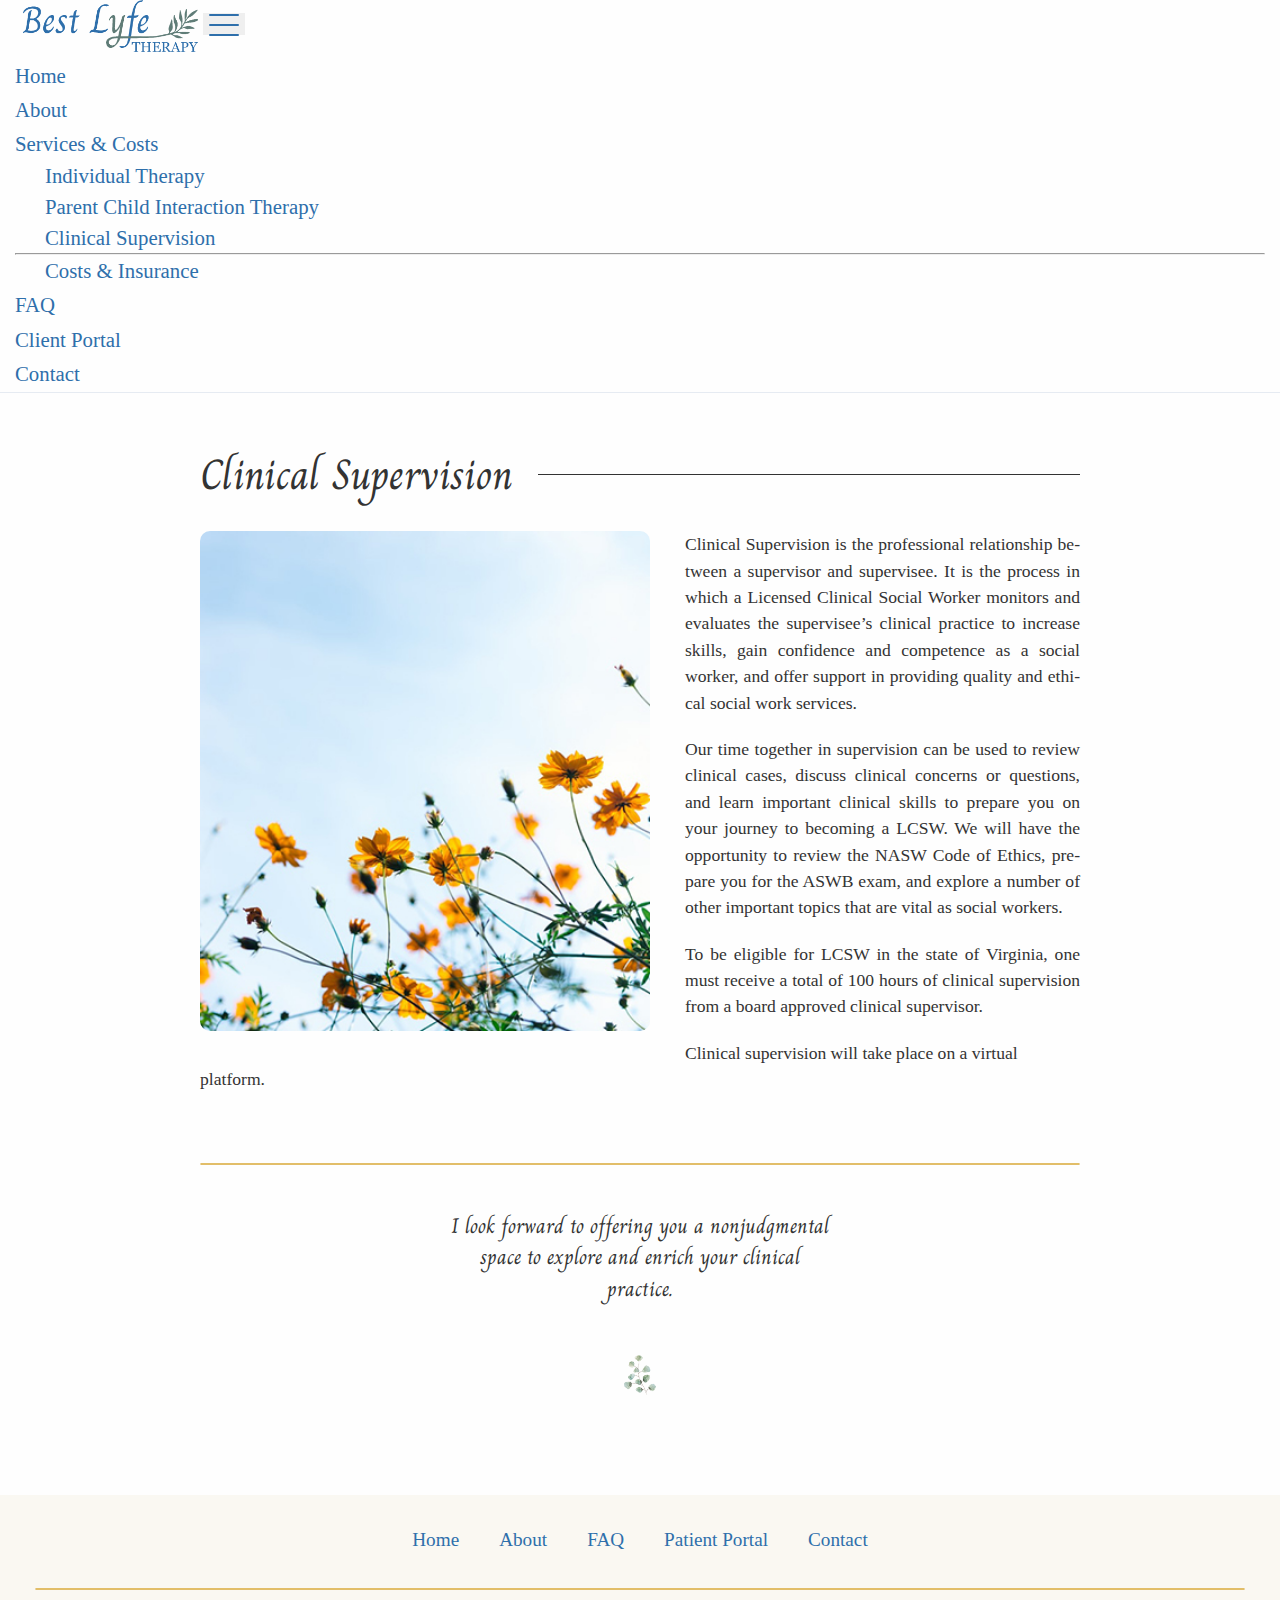
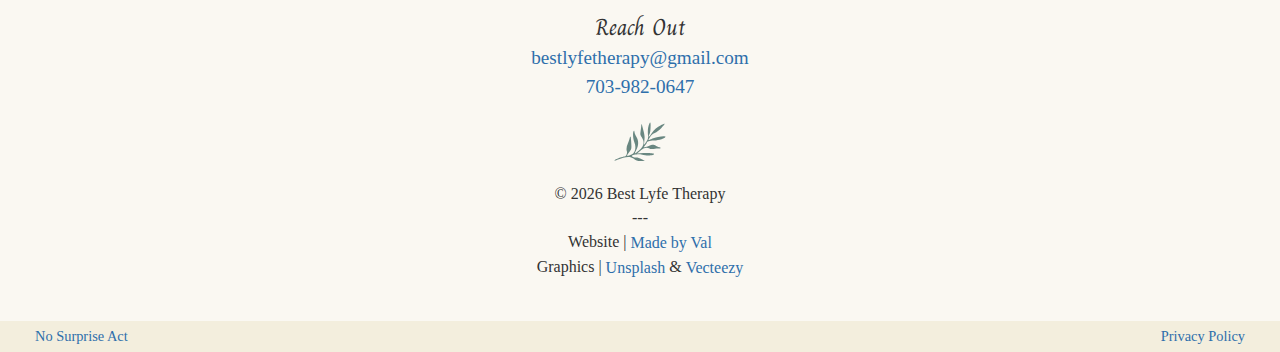
<file: clinicalsupervision.html>
<!DOCTYPE html>
<html lang="en">

<head>
    <meta charset="UTF-8">
    <meta http-equiv="X-UA-Compatible" content="IE=edge">
    <meta name="viewport" content="width=device-width, initial-scale=1.0">
    <meta name="description"
        content="Sarah Burns is a board certified clinical supervisor for those seeking LCSW (Licensed Clinical Social Worker) licensure in the State of Virginia. ">
    <title>Clinical Supervision - Sarah Burns</title>
    <link rel="shortcut icon" type="image/jpg" href="Images/Logo-Symbol.svg">
    <link rel="apple-touch-icon" href="Images/appletouch-icon.png" />

    <meta property="og:url" content="https://sarahburnslcsw.com" />
    <meta property="og:type" content="website" />
    <meta property="og:title" content="Sarah Burns - Clinical Supervision" />
    <meta property="og:description"
        content="Sarah Burns is a board certified clinical supervisor for those seeking LCSW (Licensed Clinical Social Worker) licensure in the State of Virginia." />
    <meta property=“og:image” content="https://sarahburnslcsw.com/Images/fbshare.jpg" />

    <!-- Bootstrap CSS -->
    <link href="https://cdn.jsdelivr.net/npm/bootstrap@5.2.0/dist/css/bootstrap.min.css" rel="stylesheet"
        integrity="sha384-gH2yIJqKdNHPEq0n4Mqa/HGKIhSkIHeL5AyhkYV8i59U5AR6csBvApHHNl/vI1Bx" crossorigin="anonymous">

    <!-- CSS -->
    <link rel="stylesheet" href="style.css">

    <!-- Javascript -->
    <script type="text/javascript" src="logic.js" defer></script>

    <!-- Google Fonts -->
    <link rel="preconnect" href="https://fonts.googleapis.com">
    <link rel="preconnect" href="https://fonts.gstatic.com" crossorigin>
    <link href="https://fonts.googleapis.com/css2?family=Charm:wght@400;700&display=swap" rel="stylesheet">

</head>

<body>
    <header>
        <nav class="navbar navbar-expand-xl">
            <div class="container-fluid">
                <a href="index.html"><img class="nav-logo" alt="Best Lyfe Therapy Home Page"
                        src="Images/MainLogo-Small.png"></a>

                <button class="navbar-toggler collapsed menubtn" type="button" data-bs-toggle="collapse"
                    data-bs-target="#navbarSupportedContent" aria-controls="navbarSupportedContent"
                    aria-expanded="false" aria-label="Toggle navigation">
                    <div class="animated-menu"><span></span><span></span><span></span></div>
                </button>

                <div class="collapse navbar-collapse" id="navbarSupportedContent">
                    <ul class="navbar-nav ms-auto mb-2 mb-lg-0 ">
                        <li class="nav-item"><a class="nav-link" aria-current="page" href="index.html">Home</a>
                        </li>
                        <li class="nav-item"><a class="nav-link" href="about.html">About</a>
                        </li>
                        <li class="nav-item dropdown">
                            <a class="nav-link dropdown-toggle" href="#" role="button" data-bs-toggle="dropdown"
                                aria-expanded="false">Services & Costs</a>
                            <ul class="dropdown-menu">
                                <li><a class="dropdown-item" href="individualtherapy.html">Individual Therapy</a>
                                </li>
                                <li><a class="dropdown-item" href="pcit.html">Parent Child Interaction Therapy</a>
                                </li>
                                <li><a class="dropdown-item" href="clinicalsupervision.html">Clinical
                                        Supervision</a>
                                </li>
                                <hr class="dropdown-divider small--hide">
                                <li><a class="dropdown-item" href="costs.html">Costs & Insurance</a></li>
                            </ul>
                        </li>
                        <li class="nav-item"><a class="nav-link" href="faq.html">FAQ</a>
                        </li>
                        <li class="nav-item"><a class="nav-link" href="https://sarah-burns.clientsecure.me"
                                target="blank">Client
                                Portal</a>
                        </li>
                        <li class="nav-item"><a class="nav-link" href="contact.html">Contact</a>
                        </li>
                    </ul>
                </div>



            </div>
        </nav>
    </header>
    <main class="narrow">
        <div class="small-break large--hide"></div>
        <section class="cs">
            <div class="page-title">
                <span>
                    <h1>Clinical Supervision</h1>
                </span>
                <span class="decorline"></span>
            </div>
            <img class="flowerimg clinicalsupervision" alt="" src="Images/yellowflowers.jpg">



            <p class="justify-txt">Clinical Supervision is the professional relationship between a supervisor and
                supervisee. It is the process in which a Licensed Clinical Social Worker monitors and evaluates the
                supervisee’s clinical practice to increase skills, gain confidence and competence as a social worker,
                and offer support in providing quality and ethical social work services.</p>
            <p class="justify-txt"> Our time together in supervision can be used to review clinical cases, discuss
                clinical concerns or questions, and learn important clinical skills to prepare you on your journey to
                becoming a LCSW. We will have the opportunity to review the NASW Code of Ethics, prepare you for the
                ASWB exam, and explore a number of other important topics that are vital as social workers.
            </p>

            <p class="justify-txt">
                To be eligible for LCSW in the state of Virginia, one must receive a total of 100 hours of clinical
                supervision from a board approved clinical supervisor.</p>
            <p>Clinical supervision will take place on a virtual platform.
            </p>


        </section>


        <hr class="hr-goldlong">
        <div class="small-break large--hide"></div>
        <div class="centertext">
            <h3>I look forward to offering you a nonjudgmental space to explore and enrich your clinical practice. </h3>
            <img class="logo-symbol" alt="" src="Images/Greenbotanical.png">
        </div>
        <div class="super-small-break large--hide"></div>

    </main>


    <footer>
        <div class="footercontent">
            <ul>
                <li><a href="index.html">Home</a></li>
                <li><a href="about.html">About</a></li>
                <li><a href="faq.html">FAQ</a></li>
                <li><a href="https://sarah-burns.clientsecure.me" target="blank">Patient Portal</a></li>
                <li><a href="contact.html">Contact</a></li>
            </ul>

            <hr class="hr-goldlong">

            <div class="contactinfo">
                <span class="cursive">Reach Out</span>
                <a href="mailto:Bestlyfetherapy@gmail.com">bestlyfetherapy@gmail.com</a>
                <a href="tel:7039820647">703-982-0647</a>
            </div>

            <div class="credits">
                <img class="logo-symbol" alt="" src="Images/Logo-Symbol.svg">
                <p>&copy;
                    <script>document.write(new Date().getFullYear())</script>
                    Best Lyfe Therapy
                    <br>---<br>Website | <a href="https://madebyval.github.io/">Made by Val</a>
                    <br>Graphics | <a href="unsplash.com">Unsplash</a> & <a
                        href="https://www.vecteezy.com/">Vecteezy</a>
                </p>
            </div>

        </div>

        <div class="footer-policies">
            <a href="https://www.cms.gov/nosurprises">No Surprise Act</a>
            <a href="https://www.termsfeed.com/live/1a4b3854-ad9d-4ab7-b1ba-713fbedb7f5d">Privacy Policy</a>
        </div>

    </footer>


    <!-- Bootstrap Bundle -->
    <script src="https://cdn.jsdelivr.net/npm/bootstrap@5.2.0/dist/js/bootstrap.bundle.min.js"
        integrity="sha384-A3rJD856KowSb7dwlZdYEkO39Gagi7vIsF0jrRAoQmDKKtQBHUuLZ9AsSv4jD4Xa"
        crossorigin="anonymous"></script>

</body>

</html>
</file>
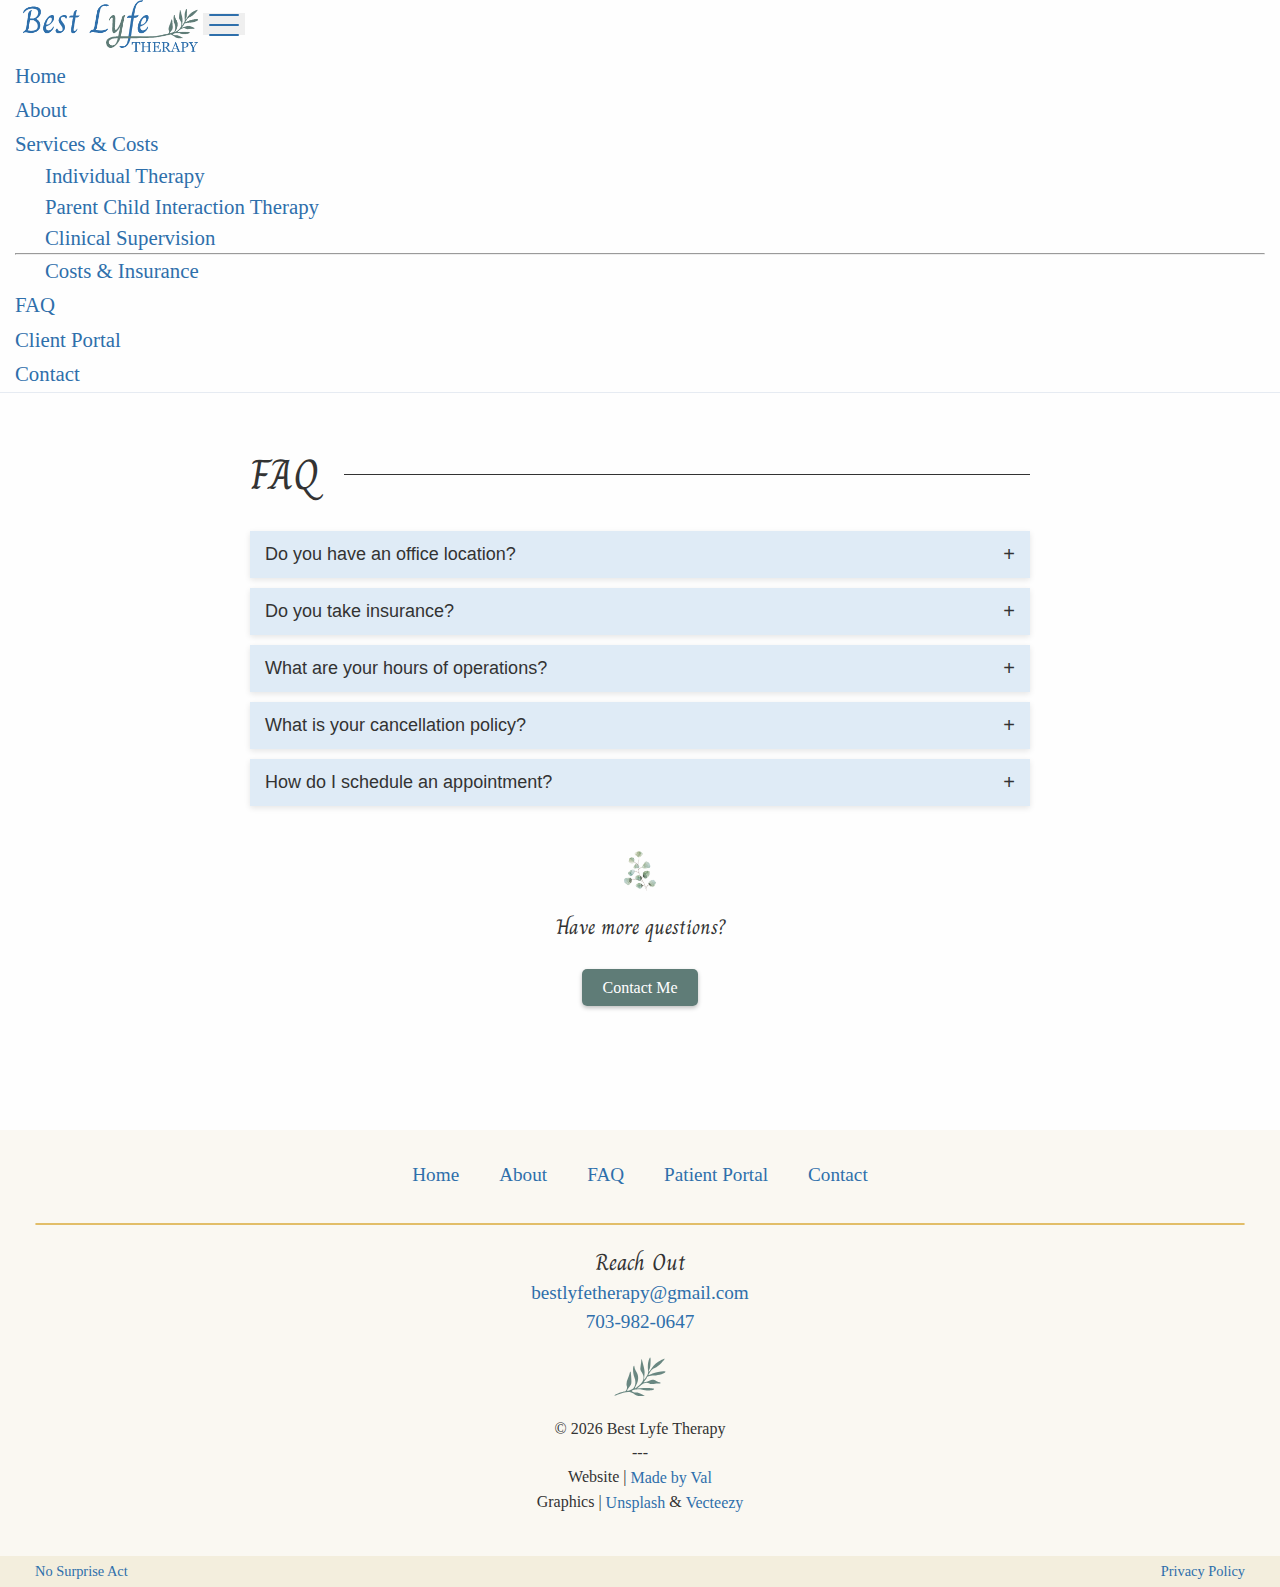
<file: faq.html>
<!DOCTYPE html>
<html lang="en">

<head>
    <meta charset="UTF-8">
    <meta http-equiv="X-UA-Compatible" content="IE=edge">
    <meta name="viewport" content="width=device-width, initial-scale=1.0">
    <meta name="description"
        content="Frequently asked questions for Sarah Burns at Best Lyfe Therapy. Learn about how to schedule an appointment or reach out to get your questions answered.">
    <title>Frequently Asked Questions - Best Lyfe Therapy</title>
    <link rel="shortcut icon" type="image/jpg" href="Images/Logo-Symbol.svg">
    <link rel="apple-touch-icon" href="Images/appletouch-icon.png" />

    <meta property="og:url" content="https://sarahburnslcsw.com/faq" />
    <meta property="og:type" content="website" />
    <meta property="og:title" content="Best Lyfe Therapy - FAQ" />
    <meta property="og:description" content="Frequently asked questions for Sarah Burns at Best Lyfe Therapy." />
    <meta property=“og:image” content="https://sarahburnslcsw.com/Images/fbshare.jpg" />


    <!-- Bootstrap CSS -->
    <link href="https://cdn.jsdelivr.net/npm/bootstrap@5.2.0/dist/css/bootstrap.min.css" rel="stylesheet"
        integrity="sha384-gH2yIJqKdNHPEq0n4Mqa/HGKIhSkIHeL5AyhkYV8i59U5AR6csBvApHHNl/vI1Bx" crossorigin="anonymous">

    <!-- CSS -->
    <link rel="stylesheet" href="style.css">

    <!-- Javascript -->
    <script type="text/javascript" src="logic.js" defer></script>

    <!-- Google Fonts -->
    <link rel="preconnect" href="https://fonts.googleapis.com">
    <link rel="preconnect" href="https://fonts.gstatic.com" crossorigin>
    <link href="https://fonts.googleapis.com/css2?family=Charm:wght@400;700&display=swap" rel="stylesheet">

</head>

<body>
    <header>
        <nav class="navbar navbar-expand-xl">
            <div class="container-fluid">
                <a href="index.html"><img class="nav-logo" alt="Best Lyfe Therapy Home Page"
                        src="Images/MainLogo-Small.png"></a>

                <button class="navbar-toggler collapsed menubtn" type="button" data-bs-toggle="collapse"
                    data-bs-target="#navbarSupportedContent" aria-controls="navbarSupportedContent"
                    aria-expanded="false" aria-label="Toggle navigation">
                    <!-- <span class="navbar-toggler-icon"></span> -->
                    <div class="animated-menu"><span></span><span></span><span></span></div>
                </button>
                <div class="collapse navbar-collapse" id="navbarSupportedContent">
                    <ul class="navbar-nav ms-auto mb-2 mb-lg-0 ">

                        <li class="nav-item">
                            <a class="nav-link" aria-current="page" href="index.html">Home</a>
                        </li>
                        <li class="nav-item">
                            <a class="nav-link" href="about.html">About</a>
                        </li>
                        <li class="nav-item dropdown">
                            <a class="nav-link dropdown-toggle" href="#" role="button" data-bs-toggle="dropdown"
                                aria-expanded="false">
                                Services & Costs
                            </a>
                            <ul class="dropdown-menu">

                                <li><a class="dropdown-item" href="individualtherapy.html">Individual Therapy</a></li>
                                <li>

                                </li>
                                <li><a class="dropdown-item" href="pcit.html">Parent Child Interaction Therapy</a></li>
                                <li><a class="dropdown-item" href="clinicalsupervision.html">Clinical Supervision</a>
                                </li>
                                <hr class="dropdown-divider">
                                <li><a class="dropdown-item" href="costs.html">Costs & Insurance</a></li>

                            </ul>
                        </li>
                        <li class="nav-item">
                            <a class="nav-link" href="faq.html">FAQ</a>
                        </li>
                        <li class="nav-item">
                            <a class="nav-link" href="https://sarah-burns.clientsecure.me">Client Portal</a>
                        </li>
                        <li class="nav-item">
                            <a class="nav-link" href="contact.html">Contact</a>
                        </li>
                    </ul>

                </div>
            </div>
        </nav>
    </header>
    <main class="super-narrow">
        <div class="small-break large--hide"></div>

        <div class="page-title">
            <span>
                <h1>FAQ</h1>
            </span>
            <span class="decorline"></span>
        </div>
        <button class="accordion flex-row"><span>Do you have an office location?</span><span
                class="faqdown"></span></button>
        <div class="panel">
            <p>All sessions will be held virtually, via a secure telehealth platform. Best Lyfe Therapy can accept any
                clients that reside in Virginia, Maryland, and District of Columbia. </p>
        </div>

        <button class="accordion flex-row"><span>Do you take insurance?</span><span class="faqdown"></span></button>
        <div class="panel">
            <p>No, I am not in network with insurances. Upon request, I can offer you a Superbill that you can provide
                to your insurance company for possible reimbursement. If you plan to do this, I encourage you to check
                with your insurance company prior to scheduling an appointment.

            </p>
        </div>

        <button class="accordion flex-row"><span>What are your hours of operations?</span><span
                class="faqdown"></span></button>
        <div class="panel">
            <p>I offer appointments between the hours of 8:00 am and 4:00 pm Monday through Thursday.

            </p>
        </div>

        <button class="accordion flex-row"><span>What is your cancellation policy?</span><span
                class="faqdown"></span></button>
        <div class="panel">
            <p>I understand that life is unpredictable at times and that things come up that are out of our control! I
                kindly ask that you give me 24-hour notice if you are unable to attend an appointment. The first
                cancellation will not result in any fee, because life happens. However, a no-show fee of $50 will be
                automatically charged to the credit card on file for any late cancellations or no-shows thereafter.
            </p>
        </div>

        <button class="accordion flex-row"><span>How do I schedule an appointment?</span><span
                class="faqdown"></span></button>
        <div class="panel">
            <p>Scheduling an appointment is quick and easy. You are welcome to <a class="txt-link"
                    href="contact.html">send me a message</a> through any of the online
                forms you see on this website. You may also email me, call me, or sign into
                your <a class="txt-link" href="https://sarah-burns.clientsecure.me">Client Portal</a> to
                request an appointment.


            </p>

        </div>


        <div class="centertext">
            <img class="logo-symbol" alt="" src="Images/Greenbotanical.png">

            <h3>Have more questions?</h3>
            <a role="button" href="contact.html" class="btn-primary">Contact Me</a>
            <div class="small-break"></div>

        </div>

    </main>



    <footer>
        <div class="footercontent">
            <ul>
                <li><a href="index.html">Home</a></li>
                <li><a href="about.html">About</a></li>
                <li><a href="faq.html">FAQ</a></li>
                <li><a href="https://sarah-burns.clientsecure.me" target="blank">Patient Portal</a></li>
                <li><a href="contact.html">Contact</a></li>
            </ul>
            <hr class="hr-goldlong">

            <div class="contactinfo">
                <span class="cursive">Reach Out</span><a
                    href="mailto:Bestlyfetherapy@gmail.com">bestlyfetherapy@gmail.com</a>

                <a href="tel:7039820647">703-982-0647</a>

            </div>
            <div class="credits">
                <img class="logo-symbol" alt="" src="Images/Logo-Symbol.svg">
                <p>&copy;
                    <script>document.write(new Date().getFullYear())</script>
                    Best Lyfe Therapy
                    <br>---<br>Website | <a href="https://madebyval.github.io/">Made by Val</a>
                    <br>Graphics | <a href="unsplash.com">Unsplash</a> & <a
                        href="https://www.vecteezy.com/">Vecteezy</a>
                </p>
            </div>
        </div>
        <div class="footer-policies">
            <a href="https://www.cms.gov/nosurprises">No Surprise Act</a>
            <a href="https://www.termsfeed.com/live/1a4b3854-ad9d-4ab7-b1ba-713fbedb7f5d">Privacy Policy</a>

        </div>
    </footer>


    <!-- Bootstrap Bundle -->
    <script src="https://cdn.jsdelivr.net/npm/bootstrap@5.2.0/dist/js/bootstrap.bundle.min.js"
        integrity="sha384-A3rJD856KowSb7dwlZdYEkO39Gagi7vIsF0jrRAoQmDKKtQBHUuLZ9AsSv4jD4Xa"
        crossorigin="anonymous"></script>

    <script>
        var acc = document.getElementsByClassName("accordion");
        var i;

        for (i = 0; i < acc.length; i++) {
            acc[i].addEventListener("click", function () {
                this.classList.toggle("active");
                var panel = this.nextElementSibling;
                if (panel.style.display === "block") {
                    panel.style.display = "none";
                } else {
                    panel.style.display = "block";
                }
            });
        }
    </script>

</body>

</html>
</file>
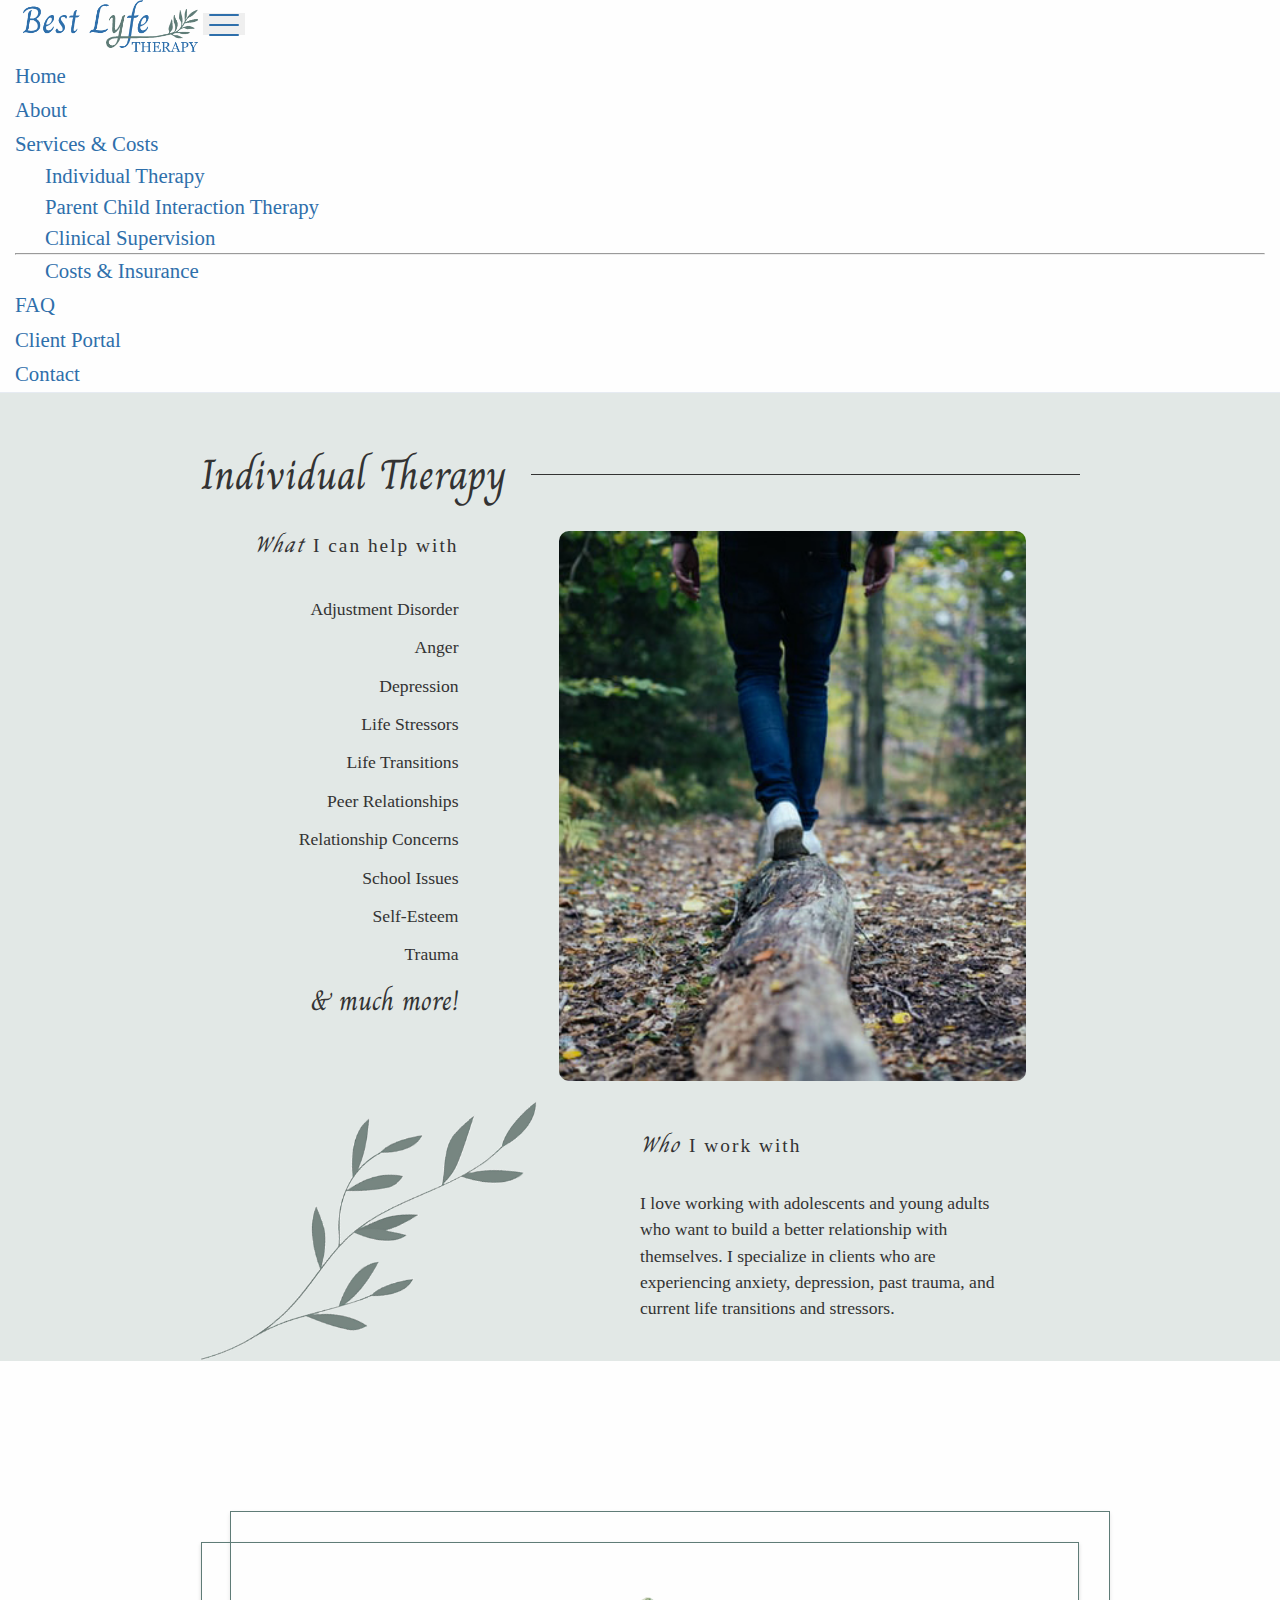
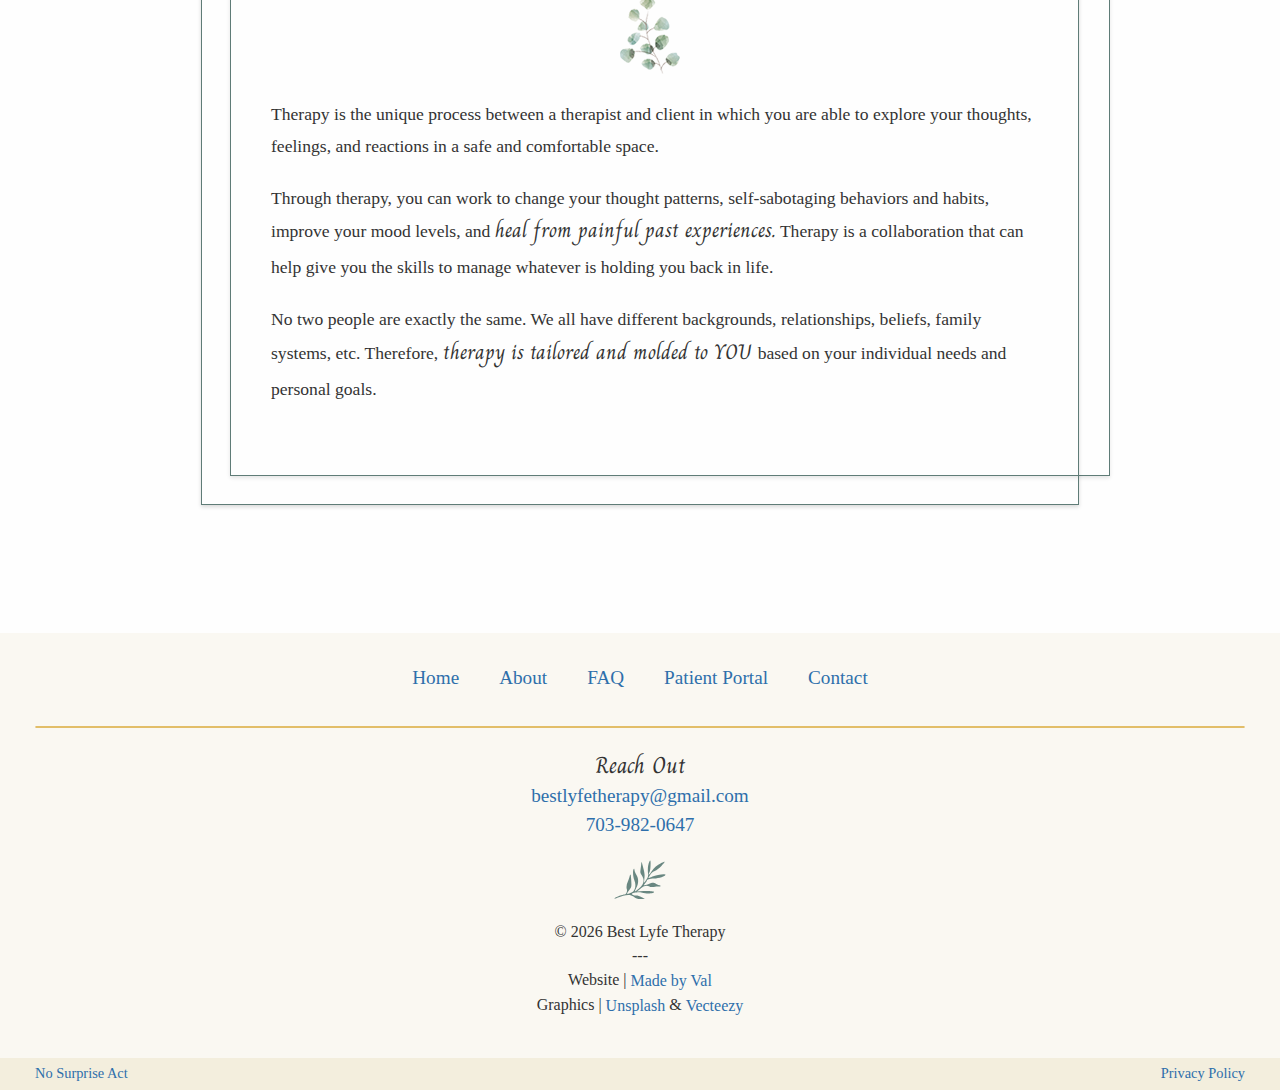
<file: individualtherapy.html>
<!DOCTYPE html>
<html lang="en">

<head>
    <meta charset="UTF-8">
    <meta http-equiv="X-UA-Compatible" content="IE=edge">
    <meta name="viewport" content="width=device-width, initial-scale=1.0">
    <meta name="description"
        content="Therapy is space for you to develop a deeper understanding of yourself. We will work together to improve your overall happiness, mood, and quality of life.">
    <title>Individual Therapy - Sarah Burns</title>
    <link rel="shortcut icon" type="image/jpg" href="Images/Logo-Symbol.svg">
    <link rel="apple-touch-icon" href="Images/appletouch-icon.png" />

    <meta property="og:url" content="https://sarahburnslcsw.com/individualtherapy" />
    <meta property="og:type" content="website" />
    <meta property="og:title" content="Sarah Burns - Individual Therapy" />
    <meta property="og:description"
        content="Virtual therapy for adolescents and young adults who are experiencing anxiety, depression, past trauma, and life transitions." />
    <meta property=“og:image” content="https://sarahburnslcsw.com/Images/fbshare.jpg" />


    <!-- Bootstrap CSS -->
    <link href="https://cdn.jsdelivr.net/npm/bootstrap@5.2.0/dist/css/bootstrap.min.css" rel="stylesheet"
        integrity="sha384-gH2yIJqKdNHPEq0n4Mqa/HGKIhSkIHeL5AyhkYV8i59U5AR6csBvApHHNl/vI1Bx" crossorigin="anonymous">

    <!-- CSS -->
    <link rel="stylesheet" href="style.css">

    <!-- Javascript -->
    <script type="text/javascript" src="logic.js" defer></script>

    <!-- Google Fonts -->
    <link rel="preconnect" href="https://fonts.googleapis.com">
    <link rel="preconnect" href="https://fonts.gstatic.com" crossorigin>
    <link href="https://fonts.googleapis.com/css2?family=Charm:wght@400;700&display=swap" rel="stylesheet">

</head>

<body>
    <header>
        <nav class="navbar navbar-expand-xl">
            <div class="container-fluid">
                <a href="index.html"><img class="nav-logo" alt="Best Lyfe Therapy Home Page"
                        src="Images/MainLogo-Small.png"></a>

                <button class="navbar-toggler collapsed menubtn" type="button" data-bs-toggle="collapse"
                    data-bs-target="#navbarSupportedContent" aria-controls="navbarSupportedContent"
                    aria-expanded="false" aria-label="Toggle navigation">
                    <!-- <span class="navbar-toggler-icon"></span> -->
                    <div class="animated-menu"><span></span><span></span><span></span></div>
                </button>
                <div class="collapse navbar-collapse" id="navbarSupportedContent">
                    <ul class="navbar-nav ms-auto mb-2 mb-lg-0 ">

                        <li class="nav-item">
                            <a class="nav-link" aria-current="page" href="index.html">Home</a>
                        </li>
                        <li class="nav-item">
                            <a class="nav-link" href="about.html">About</a>
                        </li>
                        <li class="nav-item dropdown">
                            <a class="nav-link dropdown-toggle" href="#" role="button" data-bs-toggle="dropdown"
                                aria-expanded="false">
                                Services & Costs
                            </a>
                            <ul class="dropdown-menu">

                                <li><a class="dropdown-item" href="individualtherapy.html">Individual Therapy</a></li>
                                <li>

                                </li>
                                <li><a class="dropdown-item" href="pcit.html">Parent Child Interaction Therapy</a></li>
                                <li><a class="dropdown-item" href="clinicalsupervision.html">Clinical Supervision</a>
                                </li>
                                <hr class="dropdown-divider">
                                <li><a class="dropdown-item" href="costs.html">Costs & Insurance</a></li>

                            </ul>
                        </li>
                        <li class="nav-item">
                            <a class="nav-link" href="faq.html">FAQ</a>
                        </li>
                        <li class="nav-item">
                            <a class="nav-link" href="https://sarah-burns.clientsecure.me">Client Portal</a>
                        </li>
                        <li class="nav-item">
                            <a class="nav-link" href="contact.html">Contact</a>
                        </li>
                    </ul>

                </div>
            </div>
        </nav>
    </header>
    <main class="green-bg narrow">
        <div class="small-break large--hide"></div>

        <div class="page-title">
            <span>
                <h1>Individual Therapy</h1>
            </span>
            <span class="decorline"></span>
        </div>
        <section class="special-col center-col">

            <div class="specialties">
                <h5><span style="font-size: 1.4rem; position:relative; top: -3px;" class="italic-txt cursive">What
                    </span> I can help with</h5>
                <ul class="leftpadding">
                    <li>Adjustment Disorder</li>
                    <li>Anger</li>
                    <li>Depression</li>
                    <li>Life Stressors</li>
                    <li>Life Transitions</li>
                    <li>Peer Relationships</li>
                    <li>Relationship Concerns</li>
                    <li>School Issues</li>
                    <li>Self-Esteem</li>
                    <li>Trauma</li>
                    <li class="cursive muchmore">& much more!</li>
                    <!-- <div class="cursive">& much more! -->
            </div>
            </ul>
            <div class="small-break large--hide"></div>
            </div>
            <div>
                <img class="img-col" alt="Therapy is a journey to develop a deeper understanding of yourself."
                    src="Images/walking.jpg">
            </div>

        </section>
        <section class="flex-col whoiworkwith">
            <div class="even olive1 small--hide">
            </div>
            <div class="even">
                <div class="small-break medium--hide"></div>

                <h5><span style="font-size: 1.4rem; position:relative; top: -3px;" class="italic-txt cursive">Who
                    </span>I work with</h5>
                <p class="rightpadding">I love working with adolescents and young adults who want to build a
                    better
                    relationship with
                    themselves. I specialize in clients who are experiencing anxiety, depression, past trauma, and
                    current life transitions and stressors.</p>
            </div>

        </section>
    </main>

    <div class="break"></div>
    <section class="indiv-container">
        <div class="container">
            <img class="leaf-bullet" alt="" src="Images/Greenbotanical.png">
            <p>Therapy is the unique process between a therapist and client in which you are able to
                explore your thoughts, feelings, and reactions in a safe and comfortable space. </p>
            <p>Through therapy, you
                can
                work to
                change your thought patterns, self-sabotaging behaviors and habits, improve your mood levels, and
                <span class="cursive"> heal
                    from
                    painful past experiences.</span> Therapy is a collaboration that can help give you the skills to
                manage
                whatever is holding you back in life.
            </p>
            <p>No two people are exactly the same. We all have different
                backgrounds,
                relationships, beliefs, family systems, etc. Therefore, <span class="cursive">therapy is tailored and
                    molded to YOU </span>based
                on
                your
                individual needs and personal goals.
            </p>
            <div class="inner">

            </div>
        </div>


    </section>
    <div class="small-break small--hide"><br></div>
    <div class="break large--hide medium--hide"></div>

    <footer>
        <div class="footercontent">
            <ul>
                <li><a href="index.html">Home</a></li>
                <li><a href="about.html">About</a></li>
                <li><a href="faq.html">FAQ</a></li>
                <li><a href="https://sarah-burns.clientsecure.me" target="blank">Patient Portal</a></li>
                <li><a href="contact.html">Contact</a></li>
            </ul>
            <hr class="hr-goldlong">

            <div class="contactinfo">
                <span class="cursive">Reach Out</span><a
                    href="mailto:Bestlyfetherapy@gmail.com">bestlyfetherapy@gmail.com</a>

                <a href="tel:7039820647">703-982-0647</a>

            </div>
            <div class="credits">
                <img class="logo-symbol" alt="" src="Images/Logo-Symbol.svg">
                <p>&copy;
                    <script>document.write(new Date().getFullYear())</script>
                    Best Lyfe Therapy
                    <br>---<br>Website | <a href="https://madebyval.github.io/">Made by Val</a>
                    <br>Graphics | <a href="unsplash.com">Unsplash</a> & <a
                        href="https://www.vecteezy.com/">Vecteezy</a>
                </p>
            </div>
        </div>
        <div class="footer-policies">
            <a href="https://www.cms.gov/nosurprises">No Surprise Act</a>
            <a href="https://www.termsfeed.com/live/1a4b3854-ad9d-4ab7-b1ba-713fbedb7f5d">Privacy Policy</a>

        </div>
    </footer>


    <!-- Bootstrap Bundle -->
    <script src="https://cdn.jsdelivr.net/npm/bootstrap@5.2.0/dist/js/bootstrap.bundle.min.js"
        integrity="sha384-A3rJD856KowSb7dwlZdYEkO39Gagi7vIsF0jrRAoQmDKKtQBHUuLZ9AsSv4jD4Xa"
        crossorigin="anonymous"></script>

</body>

</html>
</file>
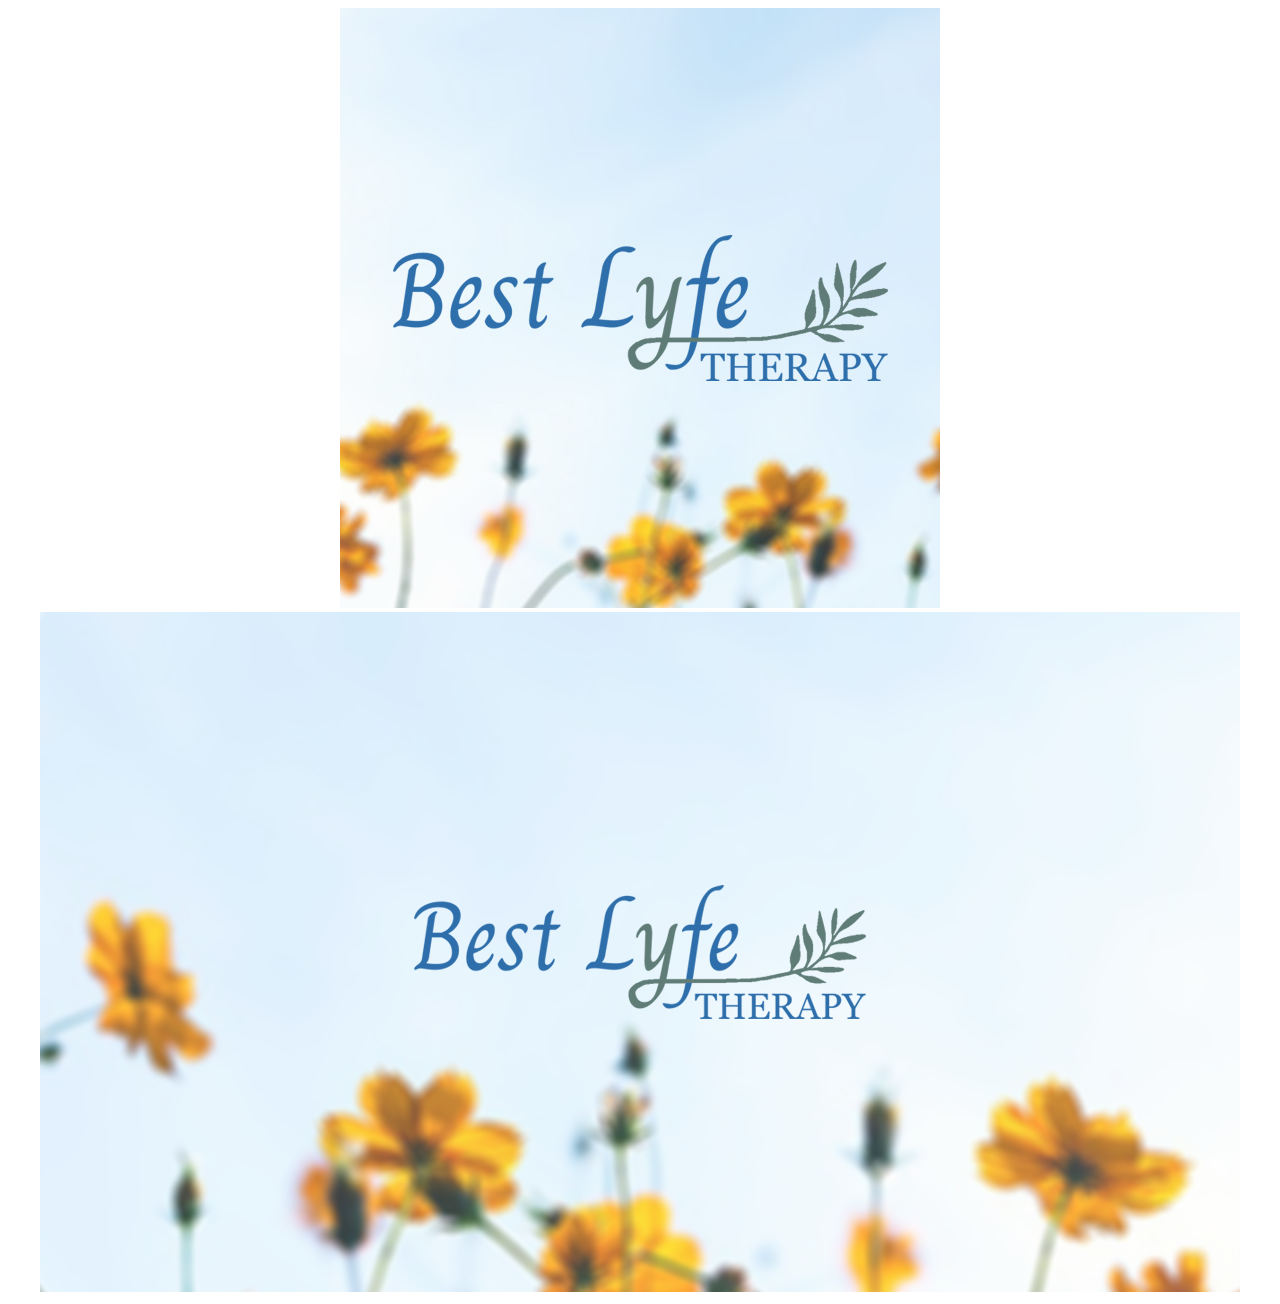
<file: test-images.html>
<!DOCTYPE html>
<html lang="en">

<head>
    <meta charset="UTF-8">
    <meta http-equiv="X-UA-Compatible" content="IE=edge">
    <meta name="viewport" content="width=device-width, initial-scale=1.0">
    <title>Document</title>
</head>

<body>

    <div style="text-align: center;"><img src="Images/fb-share.jpg"></div>
    <div style="text-align: center;"><img src="Images/sharepic.png"></div>


</body>

</html>
</file>
<file: style.css>
/* RESET BROWSER STYLES */
html,
body,
div,
span,
applet,
object,
iframe,
h1,
h2,
h3,
h4,
h5,
h6,
p,
blockquote,
pre,
a,
abbr,
acronym,
address,
big,
cite,
code,
del,
dfn,
em,
img,
ins,
kbd,
q,
s,
samp,
small,
strike,
strong,
sub,
sup,
tt,
var,
b,
u,
i,
center,
dl,
dt,
dd,
ol,
ul,
li,
fieldset,
form,
label,
legend,
table,
caption,
tbody,
tfoot,
thead,
tr,
th,
td,
article,
aside,
canvas,
details,
embed,
figure,
figcaption,
footer,
header,
hgroup,
menu,
nav,
output,
ruby,
section,
summary,
time,
mark,
audio,
video {
    margin: 0;
    padding: 0;
    border: 0;
    font-size: 100%;
    font: inherit;
    vertical-align: middle;
}

/* HTML5 display-role reset for older browsers */
article,
aside,
details,
figcaption,
figure,
footer,
header,
hgroup,
menu,
nav,
section {
    display: block;
}

body {
    line-height: 1;
}

ol,
ul {
    list-style: none;
}

blockquote,
q {
    quotes: none;
}

blockquote:before,
blockquote:after,
q:before,
q:after {
    content: '';
    content: none;
}

table {
    border-collapse: collapse;
    border-spacing: 0;
}

/* DONE RESET */


/* Global Styles */
body,
html {
    overflow-x: hidden;
}

b {
    font-weight: 600;
    vertical-align: top;
}

h1 {
    font-family: 'Charm', cursive;
    font-size: 2.4em;
}

h2 {
    font-family: 'Charm', cursive;
    font-size: 1.6em;
    padding-bottom: 15px;
}

h3 {
    font-family: 'Charm', cursive;
    font-size: 1.2em;
    padding-bottom: 30px;

}

h4 {
    font-family: Georgia, 'Times New Roman', Times, serif;
    font-size: 1.4em;
    padding-bottom: 30px;
}

h5 {
    font-family: Georgia, 'Times New Roman', Times, serif;
    font-size: 1.1em;
    letter-spacing: 2px;
    padding-bottom: 25px;

}

@media (max-width: 767px) {
    h1 {
        font-size: 1.7em;
    }

    h2 {
        font-size: 1.5em;
    }

    h5 {
        padding-bottom: 15px;
    }
}

.cursive {
    font-family: 'Charm', cursive;
    font-size: 1.2em;
}

.indent {
    padding-left: 33px;
}

body {

    font-family: Georgia, 'Times New Roman', Times, serif;
    font-size: 1.1rem;
    line-height: 1.5;
    color: #333333;
    background-color: #FEFEFE;
    vertical-align: middle;
    font-weight: 400;
}

p {
    padding-bottom: 20px;
}

.justify-txt {
    text-align: justify;
    hyphens: auto;
}

.italic-txt {
    font-style: italic;
    vertical-align: top;
    position: relative;
    top: 7px;
}

.hr-gold {
    width: 650px;
    height: 0px;
    border: 2px solid #E2BE69;
    border-radius: 10px;
    margin: 50px 0;
}

@media (max-width: 767px) {
    .hr-gold {
        width: auto;
        margin-left: auto;
        margin-right: auto;
    }

    .justify-txt {
        text-align: left;
        hyphens: none;
    }

    .italic-txt {
        position: relative;
        top: 5px;
    }

}

.hr-goldlong {
    width: 100%;
    height: 0px;
    border: 1px solid #E2BE69;
    border-radius: 10px;
    margin: 20px 0;
}

.btn-primary {
    background-color: #5F7C77;
    color: #ffffff;
    border: none;
    border-radius: 5px;
    padding: 10px 20px;
    font-size: 1rem;
    box-shadow: 0px 2px 4px rgba(0, 0, 0, 0.25);
    text-decoration: none;
}

.btn-primary:hover,
.btn-primary:focus {
    background-color: #ffffff;
    background-image: none;
    color: #5F7C77;
    border: 1.5px solid #5F7C77;
    box-sizing: border-box;
    font-weight: 500;

}

.btn-secondary {
    border-radius: 5px;
    padding: 9px 15px;
    background-color: #ffffff;
    top: 25px;
    text-decoration: none;
    color: #333333;
    border: 1px solid #333333;
    box-shadow: 0px 2px 4px rgba(0, 0, 0, 0.25);
    margin-right: 20px;

}

.btn-secondary:hover,
.btn-secondary:focus {
    background-color: #333333;
    color: #ffffff;
}

.txt-link {
    text-decoration: none;
    border-bottom: 2px solid #2E6FAB;
    color: #2E6FAB;
    vertical-align: top;
}

.txt-link:hover,
.txt-link:focus {
    border-bottom: 2px solid #333333;
    color: #333333;


}

.logo-symbol {
    height: 40px;
    margin: 20px;
}

.leaf-bullet {
    width: 30px;
    height: 30px;
    padding: 0 10px 0 0;
}

.flex-col {
    display: flex;
    flex-direction: row;
    vertical-align: top;
}

.flex-row {
    display: flex;
    flex-direction: row;
    align-items: center;
    justify-content: space-between;
}

.center-col {
    justify-content: center;
}

.even {
    flex-basis: 100%;
}

@media (max-width: 767px) {
    .flex-col {
        flex-direction: column;
        align-items: center;
    }

    .reverse {
        flex-direction: column-reverse;
    }

    .leaf-bullet {
        height: 30px;
        padding: 0 10px 0 0;
    }

    .even {
        width: 100%;
    }

    .btn-secondary {

        padding: 9px 10px;
        margin-right: 15px;

    }
}


.super-narrow {
    padding: 50px 250px;
}

.narrow,
.narrow-alt {
    padding: 50px 200px;
}

.wide {
    padding-left: 150px;
    padding-right: 150px;
}

@media (max-width: 767px) {

    .narrow,
    .wide,
    .super-narrow,
    .narrow-alt {
        padding: 0 25px;
    }
}

@media (min-width: 768px) and (max-width: 1024px) {

    .narrow,
    .wide,
    .super-narrow {
        padding: 0 75px;
    }

    .even {
        width: 600px;
    }

    .narrow-alt {
        padding: 0 60px;
    }

}

@media only screen and (min-device-width: 768px) and (max-device-width: 1024px) and (orientation: landscape) and (-webkit-min-device-pixel-ratio: 2) {

    .narrow,
    .wide,
    .super-narrow {
        padding: 0 150px;
    }

    .narrow-alt {
        padding: 0 140px;
    }
}

.small--hide {
    display: block;
}

.medium--hide {
    display: block;

}

.large--hide {
    display: none;
}

@media (max-width: 767px) {
    .small--hide {
        display: none;
    }

    .large--hide {
        display: block;
    }
}

@media (min-width: 768px) and (max-width: 1024px) {
    .large--hide {
        display: block;
    }

    .medium--hide {
        display: none;
    }

}

.page-title {
    display: flex;
    flex-direction: row;
    align-items: center;
    margin-bottom: 25px;
}

.page-title h1 {
    white-space: nowrap;
}


.decorline {
    display: inline-block;
    width: 100%;
    height: 1px;
    background: #333333;
    position: relative;
    margin-left: 25px;
}

.break {
    padding: 50px 0;
}

.small-break {
    padding: 25px 0;
}

.super-small-break {
    padding: 20px 0;

}

.leftpadding {
    padding-left: 35px;
}

.rightpadding {
    padding-right: 35px;
}

@media (max-width: 767px) {
    .leftpadding {
        padding-left: 0px;
    }

    .rightpadding {
        padding-right: 0px;
    }

    .small-break {
        padding: 20px 0;
    }

    .break {
        padding: 25px 0;
    }

    .super-small-break {
        padding: 10px 0;

    }


}

.goldleaf-bullet {
    height: 40px;
    transform: rotate(45deg);
    padding-right: 20px;
    margin-top: 3px;
}

a {
    text-decoration: none;
}

a:hover,
a:focus {
    color: #333333;
}

.img-col {
    width: 100%;
    height: 550px;
    object-fit: cover;
    object-position: bottom;
    border-radius: 10px;
}

.img-col img {
    box-shadow: 0px 2px 4px rgb(0 0 0 / 25%)
}

@media (max-width: 767px) {
    .img-col {
        height: 400px;
    }
}

@media (min-width: 768px) and (max-width: 1024px) {
    .img-col {
        height: 520px;
    }

    .rightpadding {
        padding-right: 15px;
    }

    .leftpadding {
        padding-left: 15px;
    }
}

/*---------------------------------------- NAV Bar --------------------------------------------*/

.navbar {
    padding-bottom: 0;
}

.nav-logo {
    height: 60px;
    padding-left: 23px;
    padding-bottom: 8px;
}

@media (max-width: 767px) {
    .navbar {
        padding-bottom: 0px;
    }

    .nav-logo {
        padding-left: 0;
        padding-bottom: 0px;
        height: 45px;
        margin-bottom: 10px;
    }

    .mb-2 {
        margin-bottom: 0 !important;
    }
}

.nav-item {
    padding-left: 15px;
    padding-right: 15px;
}

.nav-link {
    font-family: Georgia, 'Times New Roman', Times, serif;
    font-size: 1.3rem;
    color: #2E6FAB;
}

@media (max-width: 767px) {
    .nav-logo {
        padding-bottom: 0px;
    }

    .nav-link {
        padding: 10px 0 10px 10px;
        font-size: 1.5rem;
    }

    .nav-link:last-of-type {
        padding-bottom: 0;
    }

    .nav-link:hover,
    .nav-link:focus {
        color: #333333;
    }

    .nav-item:first-of-type {
        margin-top: 20px;
        border-top: 1px solid #E2E8E6;
    }

    .nav-item {
        padding: 0;
        padding-bottom: 10px;
        border-bottom: 1px solid #E2E8E6;
    }

    .nav-item:last-of-type {
        border-bottom: none;
    }
}

.nav-link:hover {
    color: #2E6FAB;
}

li.nav-item:after {
    content: "";
    display: block;
    height: 3px;
    background: #2E6FAB;
    transform: scaleX(0);
    transition: transform .3s;
}

li.nav-item:hover:after {
    transform: scaleX(1);
    transition: transform .3s;
}

@media (max-width: 767px) {
    li.nav-item:after {
        display: none;
    }
}

.dropdown-toggle::after {
    vertical-align: .15em;
}


.navbar-expand-lg .navbar-nav .dropdown-menu {
    left: 15px;
}

.dropdown-menu {
    --bs-dropdown-padding-y: 0;
}


.dropdown-item {
    font-family: Georgia, 'Times New Roman', Times, serif;
    font-size: 1.3rem;
    color: #2E6FAB;
    padding: 10px 30px;
}

.dropdown-item:focus,
.dropdown-item:hover {
    background-color: #F2ECDA;
    color: #333333;
}

.navbar-toggler {
    border: none;
}

.navbar>.container-fluid {
    border-bottom: 1px solid #E6EBF2;
}

.dropdown-divider {
    margin: 0;
}

@media (max-width: 767px) {
    .navbar-toggler {
        padding-right: 0;
    }

    .dropdown-menu {
        border: none;
    }

    .dropdown-item {
        white-space: normal;
        font-size: 1.2rem;
        padding: 10px 0px 10px 30px;

    }

    .navbar>.container-fluid {
        border-bottom: 1px solid #cccccc;
    }

    .dropdown-divider {
        border: none;
        margin: 0;
    }
}

@media (min-width: 768px) and (max-width: 1024px) {
    .navbar>.container-fluid {
        border-bottom: 1px solid #cccccc;
    }

    .nav-item:first-of-type {
        margin-top: 20px;
        border-top: 1px solid #E2E8E6;
    }

    .navbar {
        padding-bottom: 0px;
    }

    .nav-logo {
        padding-left: 0;
        padding-bottom: 0;
        margin-bottom: 10px;
        height: 50px;
    }

    .mb-2 {
        margin-bottom: 0 !important;
    }

    .nav-link {
        font-size: 1.8rem;
        padding-left: 50px;
    }

    .dropdown-menu {
        border: none;
    }

    .dropdown-item {
        font-size: 1.6rem;
        padding: 10px 0px 10px 80px;
    }

    .dropdown-divider {
        border: none;
        margin: 0;
    }

    li.nav-item:after {
        content: none;
    }

    .nav-item {
        padding: 0;
        border-bottom: 1px solid #E2E8E6;
    }

    .nav-item:last-of-type {
        border-bottom: none;
    }
}


/* animated hamburger icon */
.navbar-toggler:focus,
.navbar-toggler:active,
.navbar-toggler-icon:focus {
    outline: none;
    box-shadow: none;
}

.animated-menu {
    width: 30px;
    height: 20px;
    position: relative;
    margin: 0px;
    -webkit-transform: rotate(0deg);
    -moz-transform: rotate(0deg);
    -o-transform: rotate(0deg);
    transform: rotate(0deg);
    -webkit-transition: .5s ease-in-out;
    -moz-transition: .5s ease-in-out;
    -o-transition: .5s ease-in-out;
    transition: .5s ease-in-out;
    cursor: pointer;
}

.animated-menu span {
    display: block;
    position: absolute;
    height: 2px;
    width: 100%;
    border-radius: 9px;
    opacity: 1;
    left: 0;
    -webkit-transform: rotate(0deg);
    -moz-transform: rotate(0deg);
    -o-transform: rotate(0deg);
    transform: rotate(0deg);
    -webkit-transition: .25s ease-in-out;
    -moz-transition: .25s ease-in-out;
    -o-transition: .25s ease-in-out;
    transition: .25s ease-in-out;
}

.animated-menu span {
    background: #2E6FAB;
}

.animated-menu span:nth-child(1) {
    top: 0px;
}

.animated-menu span:nth-child(2) {
    top: 10px;
}

.animated-menu span:nth-child(3) {
    top: 20px;
}

.animated-menu.open span:nth-child(1) {
    top: 11px;
    -webkit-transform: rotate(135deg);
    -moz-transform: rotate(135deg);
    -o-transform: rotate(135deg);
    transform: rotate(135deg);
}

.animated-menu.open span:nth-child(2) {
    opacity: 0;
    left: -60px;
}

.animated-menu.open span:nth-child(3) {
    top: 11px;
    -webkit-transform: rotate(-135deg);
    -moz-transform: rotate(-135deg);
    -o-transform: rotate(-135deg);
    transform: rotate(-135deg);
}


.hr-nav {
    display: none;
}

@media (max-width: 767px) {
    .hr-nav {
        width: 100%;
        height: 0px;
        border: 1px solid #333333;
        border-radius: 10px;
        margin: 10px 0;
        display: block;
    }

}



/*----------------------------------- CONTACT FORMS ----------------------------------*/

.form-frame {
    display: flex;
    justify-content: center;
    align-items: flex-end;
    height: 480px;
}

.contact-col {
    display: flex;
    flex-direction: row;
    vertical-align: top;
    margin-bottom: 20px;
}

.contactform {
    width: 100%;
}

.contact-label {
    display: block;
    margin-top: 0;
    margin-bottom: -2px;
    font-size: 1rem;

}

#name,
#email,
#quiz,
#phone {
    width: 100%;
    padding: 5px;
    display: block;
    border: 1px solid #333333;
    border-radius: 5px;
    margin-bottom: 20px;
    height: 35px;
    color: #333333;
    box-shadow: 2px 2px 4px rgb(0 0 0 / 12%)
}

#message {
    width: 100%;
    padding: 5px;
    display: block;
    border: 1px solid #333333;
    border-radius: 5px;
    margin-bottom: 20px;
    font-size: 1.1rem;
    color: #333333;
    resize: none;
    box-shadow: 2px 2px 4px rgb(0 0 0 / 12%)
}

.send-button {
    background-color: #5F7C77;
    border-radius: 5px;
    padding: 6px 20px;
    color: #f8f5f2;
    letter-spacing: 1.5px;
    width: 100%;
    border: 2px solid #5F7C77;
    box-shadow: 0px 2px 4px rgba(0, 0, 0, 0.25);

}

.send-button:hover,
.send-button:active {
    background-color: #ffffff;
    background-image: none;
    border: 2px solid #5F7C77;
    color: #5F7C77;

}

.required {
    color: #D9704A;
}

.contactpg-img {
    height: 560px;
    border-radius: 250px 250px 5px 5px;

}

.contact-img {
    height: 540px;
    width: 400px;
    object-fit: cover;
    border-radius: 10px;
    box-shadow: 0px 2px 4px rgba(0, 0, 0, 0.25);
}

.contact-img2 {
    margin-top: 20px;
    height: 460px;
    width: 380px;
    object-fit: cover;
    margin-right: 50px;
    border-radius: 10px;
    box-shadow: 0px 2px 4px rgba(0, 0, 0, 0.25);

}

@media (max-width: 767px) {
    .contact-col {
        flex-direction: column;
    }

    .contact-img {
        width: 100%;
        height: 400px;
        margin-bottom: 25px;
        object-fit: cover;
    }

    .contactpg-img {
        height: auto;
        width: 100%;
    }

    .formcontainer {
        height: 500px;
    }

    .contact-img2 {
        width: 100%;
        height: auto;
        margin-bottom: 25px;
    }

}

@media (min-width: 768px) and (max-width: 1024px) {
    .contact-col {
        flex-direction: column;
        align-items: center;

    }

    .formcontainer {
        height: 500px;
    }

    .contact-img {
        width: 600px;
        margin-bottom: 50px;
        height: auto;


    }

    .contact-img2 {
        margin-right: 0;
        width: 100%;
        height: auto;
        margin-bottom: 50px;
    }
}

/* ----------------------------------FOOTER-------------------------------------- */
.footercontent {
    background-color: #FAF8F2;
    padding: 20px 35px;
    width: 100%;
    text-align: center;
    font-size: 1.2rem;
    margin-top: 30px;
}

.footercontent ul {
    margin: 0;
    display: flex;
    flex-direction: row;
    justify-content: center;
}

.footercontent li {
    list-style: none;
    padding: 10px 20px;
    text-align: center;
    color: #2E6FAB;
}

.footercontent li:after {
    content: "";
    display: block;
    height: 3px;
    background: #2E6FAB;
    transform: scaleX(0);
    transition: transform .3s;
}

.footercontent li:hover:after {
    transform: scaleX(1);
    transition: transform .3s;
}

@media (max-width: 767px) {
    .footercontent ul {
        flex-direction: column;
    }

    .footercontent li {
        font-size: 20px;
    }

    .footercontent li:after {
        content: none;
    }
}

.contactinfo {
    display: flex;
    flex-direction: column;
    align-items: center;
    vertical-align: baseline;
}

.contactinfo a:first-child {
    padding-bottom: 5px;
}

.credits {
    font-size: 1rem;
}

.footer-policies {
    background-color: #F3EEDD;
    display: flex;
    flex-direction: row;
    padding: 5px 35px;
    font-size: .9rem;
    justify-content: space-between;
    text-decoration: none;

}

@media (max-width: 767px) {
    .footer-policies {
        padding-left: 15px;
        padding-right: 15px;
    }

}

.footer-policies a,
.footercontent a {
    color: #2E6FAB;
    text-decoration: none;
}

.footer-policies a:hover,
.footer-policies a:focus,
.footercontent a:hover,
.footercontent a:focus {
    color: #333333;
}


/* ---------------------------------HOME HERO----------------------------------- */
.homebg {
    height: 550px;
    background: linear-gradient(rgba(150, 150, 150, .1), rgba(0, 35, 82, 0.1)), url('Images/hero-beach.jpg');
    /* background: url('Images/hero-beach.jpg'); */
    background-size: cover;
    background-position: 50% 40%;

}

.hero-message {
    position: relative;
    top: 20%;
    text-align: center;
    width: 100%;
}

.hero-message h1 {
    font-size: 3.5em;
    color: #333333;
}

.txt-shadow {
    text-shadow: 1px 1px 5px rgba(0, 0, 0, 0.3);
}

.sub-heading {
    margin-top: 10px;
    margin-bottom: 20px;
    font-size: 1.3em;
    display: block;
    color: #333333;
}

.hero-btn {
    padding: 11px 16px;
    margin-top: 10px;
    /* background-color: #EAE0B4; */
    background-color: #333333;
    color: #ffffff;
    border: none;
    font-size: 1rem;
    border-radius: 5px;
    box-shadow: 0px 2px 4px rgba(0, 0, 0, 0.25);
    text-decoration: none;
    font-weight: 600;
}

.hero-btn:hover,
.hero-btn:focus {
    background-color: #EAE0B4;
    color: #333333;
}

.getstarted .indent {
    padding-top: 5px;
}

@media (max-width: 767px) {
    .hero-message {
        top: 20%;
        word-break: normal;
        text-align: center;
        width: 100%;
    }

    .hero-message h1 {
        font-size: 2.5em;
        color: #0e0e0e;
    }


    .hero-btn {
        padding: 11px 16px;
        font-weight: normal;
    }

    .sub-heading {
        padding: 0 40px;
        font-size: 1em;

    }
}

@media (min-width: 768px) and (max-width: 1024px) {
    .hero-message {
        top: 20%;

    }

    .hero-message h1 {
        font-size: 3em;
    }

    .sub-heading {
        word-break: normal;
        width: 40%;
        margin-right: auto;
        margin-left: auto;
    }
}

/* --------------------------------------Home Main -------------------------------------- */

.welcome-message {
    padding-left: 60px;
    font-size: 1.3rem;
    vertical-align: middle;
    line-height: 1.9;
}

.bestlyfe {
    width: 15%;
    position: relative;
}

.headshot {
    border-radius: 250px 250px 5px 5px;
    height: 400px;
    width: auto;
    object-fit: cover;
    border: 2px solid #333333;
    object-position: top;
    text-align: center;
    float: left;
    margin-right: 60px;
    box-shadow: 0px 2px 4px rgba(0, 0, 0, 0.25);
}

.getstarted {
    background-image: url('Images/Olivebranch.png');
    background-position: 80% -20%;
    background-size: contain;
    background-repeat: no-repeat;
}

.getstarted li {
    padding-bottom: 30px;
    padding-left: 75px;
}

.getstarted li:last-child {
    padding-bottom: 0;
}

@media (max-width: 767px) {
    .welcome-message {
        padding: 0 5px;
        font-size: 1.1rem;
        line-height: 2.1;
    }

    .bestlyfe {
        width: 35%;
        position: relative;
    }

    .headshot {
        padding-right: 0;
        margin-bottom: 25px;
        margin-right: 0;
        height: 300px;
        float: none;
    }

    .getstarted {
        background-image: none;
    }

    .getstarted li {
        padding-left: 0px;
    }
}


@media (min-width: 768px) and (max-width: 1024px) {
    .welcome-message {
        padding-left: 0;
    }

    .bestlyfe {
        width: 25%;
        position: relative;
    }

    .getstarted {
        background-position: 100% -20%;
    }

    .getstarted li {
        padding-left: 25px;
    }

    .headshot {
        height: 250px;
        margin-right: 30px;
    }

    .aboutme {
        float: none;
    }


}

@media only screen and (min-device-width: 768px) and (max-device-width: 1024px) and (orientation: landscape) and (-webkit-min-device-pixel-ratio: 2) {
    .aboutme {
        float: none;
    }

    .headshot {
        height: 270px;
    }

}

/* ------------------------------------ABOUT PAGE------------------------------------ */

.aboutpic {
    border-radius: 250px 250px 5px 5px;
    height: 400px;
    width: auto;
    object-fit: cover;
    border: 2px solid #333333;
    object-position: top;
    float: left;
    margin-right: 40px;
    margin-bottom: 15px;
    box-shadow: 0px 2px 4px rgba(0, 0, 0, 0.25);


}


@media (max-width: 767px) {
    .aboutbio {
        padding: 0;
    }

    .aboutsection {
        display: flex;
        flex-direction: column;
        align-items: center;
    }

    .aboutpic {
        margin-right: 0;
        margin-bottom: 25px;
        float: none;
    }

}

.centertext {
    text-align: center;
    padding: 25px 250px 0 250px;
}

@media (max-width: 767px) {
    .centertext {
        text-align: center;
        padding: 0;
    }
}

@media (min-width: 768px) and (max-width: 1024px) {
    .aboutbio {
        padding: 0;
    }

    .aboutpic {
        margin-right: 35px;
    }

    .centertext {
        text-align: center;
        padding: 0 40px;
    }
}

.services-col {
    display: flex;
    flex-direction: row;
    vertical-align: top;
}

.blue-card {
    background-color: #E7F0F8;
    margin-bottom: 50px;
    padding: 30px 15px;
    border-radius: 5px;
    text-align: center;
    height: 100%;
    box-shadow: 1px 2px 4px 1px rgb(0 0 0 / 10%)
}

.blue-card:nth-of-type(even) {
    margin: 0 20px;
}

@media (max-width: 767px) {
    .blue-card:nth-of-type(even) {
        margin: 0 0 50px 0;
    }

    .services-col {
        flex-direction: column;
    }
}

.therapies h2 {
    padding-bottom: 25px;
    padding-top: 25px;
}

.therapies p {
    margin-bottom: 25px;
}

.therapybtn {
    border-radius: 5px;
    padding: 8px 10px;
    background-color: transparent;
    top: 25px;
    text-decoration: none;
    color: #333333;
    border: 1px solid #333333;
    box-shadow: 0px 2px 4px rgba(0, 0, 0, 0.25);

}

.therapybtn:hover,
.therapybtn:focus {
    background-color: #333333;
    color: #ffffff;
}

@media (min-width: 768px) and (max-width: 1024px) {
    .services-col {
        flex-direction: column;
        align-items: center;
    }

    .blue-card:nth-of-type(even) {
        margin: 0 0 50px 0;
    }
}

/* ------------------------------------SERVICES TAB------------------------------------ */

.green-bg {
    background-color: #E2E8E6;
}

.blue-bg {
    background-color: #E7F0F8;
}

.specialties {
    padding: 0 100px 20px 0;
    text-align: right;
}

.specialties li {
    padding: 6px 0;
}

.special-col {
    display: flex;
    flex-direction: row;
    vertical-align: top;
}

.muchmore {
    /* text-align: center; */
    font-size: 28px;
}

@media (max-width: 767px) {
    .green-bg {
        height: auto;
    }

    .specialties {
        padding-right: 0px;
        text-align: left;
    }

    .muchmore {
        text-align: left;
        padding-top: 15px;

    }

    .specialties li {
        padding: 5px 0;
    }

    .special-col {
        flex-direction: column;
        align-items: flex-start;

    }
}

@media (min-width: 768px) and (max-width: 1024px) {
    .specialties {
        padding: 0 50px 20px 0;
    }

    .special-col .img-col {
        width: 350px;
        height: 480px;

    }
}

.olive1 {
    margin-top: 20px;
    background-image: url('Images/Olivebranch2.png');
    background-size: contain;
    background-repeat: no-repeat;
    height: 260px;
}


.whoiworkwith {
    height: 230px;
}

* {
    box-sizing: border-box;
}

.whoiworkwith p {
    padding-right: 70px;
}

.indiv-container {
    padding: 50px 200px;
}

.container {
    height: 100%;
    width: 100%;
    position: relative;
    border: 1.5px solid #5F7C77;
    margin: auto;
    text-align: center;
    vertical-align: middle;
    right: -30px;
    padding: 50px 70px 50px 40px;
    box-shadow: 0px 2px 4px rgb(0 0 0 / 10%)
}

.container p {
    line-height: 1.8;
    text-align: left;
}

.container .cursive {
    position: relative;
    top: -3px;
}

.container img {
    width: 70px;
    height: auto;
    padding-bottom: 25px;
    padding-top: 35px
}

.inner {
    width: 100%;
    height: 100%;
    position: absolute;
    border: 1.5px solid #5F7C77;
    top: 30px;
    left: -30px;
    z-index: 10;
    padding: 25px 50px;
    margin-bottom: 50px;
    box-shadow: 0px 2px 4px rgb(0 0 0 / 15%)
}

.clinicalsupervision {
    float: left;
    border-radius: 10px;
    width: 450px;
    height: 500px;
    object-fit: cover;
    object-position: bottom;
}

.flowerimg {
    margin-right: 35px;
    margin-bottom: 10px;
}

.cs {
    margin-bottom: 50px;
}

@media (max-width: 767px) {
    .indiv-container {
        padding: 0px 20px;
    }

    .cs {
        display: flex;
        flex-direction: column;
    }

    .clinicalsupervision {
        width: 100%;
    }

    .container {
        padding-left: 10px;
        padding-right: 15px;
        padding-bottom: 20px;
        width: 107%;
        left: -7px;
    }

    .inner {
        left: -10px;
        top: 10px;
        padding: 15px 10px;
    }

    .container img {
        width: 50px;
        padding-top: 0px;
    }

    .whoiworkwith {
        height: 350px;
    }

    .whoiworkwith p {
        padding-right: 0;
    }

}

@media (min-width: 768px) and (max-width: 1024px) {
    .clinicalsupervision {
        width: 400px;
        height: 300px;
        object-position: bottom;
    }

    .indiv-container {
        padding: 0px 25px;
    }

    .whoiworkwith {
        height: 300px;
    }

    .whoiworkwith p {
        padding-right: 0;
    }

    .container {
        left: 10px;
        padding-left: 15px;
        padding-right: 25px;
        padding-bottom: 20px;
    }

    .inner {
        left: -20px;
        top: 20px;
        padding: 15px 10px;
    }

    .flowerimg {
        width: 350px;

    }

    .olive1 {
        margin-top: 40px;
        margin-right: 50px
    }
}

.pcit {
    width: 500px;
}

.outcomes li {
    padding: 6px 0 10px 0px;
    margin-left: 20px;
    list-style: circle;
}


.outcomes div {
    margin-left: 25px;
}

@media (max-width: 767px) {
    .pcit {
        width: auto;
    }


}

.verticalhr {
    border-right: 1.5px solid #5F7C77;
    border-style: double;
}

.verticalhr:nth-of-type(2) {
    margin-top: 30px;
    margin-bottom: 30px;
}

.verticalhr:nth-of-type(3) {
    margin-top: 60px;

}

.verticalhr:nth-of-type(1) {
    margin-bottom: 60px;
}

.costspage {
    background-image: url('Images/palm.png');
    background-size: cover;
    background-repeat: no-repeat;
    background-position: 0% 100%;
}

@media only screen and (min-device-width: 768px) and (max-device-width: 1024px) and (orientation: landscape) and (-webkit-min-device-pixel-ratio: 2) {
    .costspage {
        background-position: 10% 100%;
    }

    .clinicalsupervision {
        width: 400px;
        height: 300px;
        object-position: bottom;
    }

    .flowerimg {
        width: 250px;

    }



}

@media only screen and (min-device-width: 768px) and (max-device-width: 1180px) {
    .clinicalsupervision {
        object-position: bottom;
    }

    .flowerimg {
        height: 380px;
        width: 300px;
    }

    .specialties {
        padding: 0 50px 20px 0;

    }

    .whoiworkwith {
        height: 300px;
    }

}

@media only screen and (min-device-width: 1024px) and (max-device-width: 1179px) {
    .flowerimg {
        height: 380px;
        width: 350px;
    }



}

.narrow-txt {
    width: 40%;
}

.prices li {
    padding-bottom: 25px;
}

.superbill {
    width: 90%;
}

@media (max-width: 767px) {
    .narrow-txt {
        width: auto;
    }

    .prices li {
        padding-bottom: 20px;
    }

    .superbill {
        width: 100%;
    }

    .costspage {
        padding-bottom: 20px;
    }


}

@media (min-width: 768px) and (max-width: 1024px) {
    .narrow-txt {
        width: 100%;
    }

    .costspage {
        padding-bottom: 40px;
    }

    .pcit {
        width: 370px;
    }
}

/* *********************************FAQ****************************************** */
.accordion {
    background-color: #DFEBF6;
    color: #333333;
    cursor: pointer;
    padding: 12px 15px;
    width: 100%;
    border: none;
    text-align: left;
    outline: none;
    font-size: 18px;
    transition: 0.4s;
    margin: 10px 10px 0 0;
    box-shadow: 0px 2px 6px rgb(0 0 0 / 10%)
}

.accordion span:first-of-type {
    margin-right: 10px;
}

.faqdown:after {
    content: '+';
    font-size: 20px;
    color: #333333;
}

.active:after {
    content: "−";
    color: #f8f5f2;
}

.active,
.accordion:hover {
    background-color: #333333;
    color: white;
}

.panel {
    padding: 20px 18px 10px 18px;
    display: none;
    overflow: hidden;
    text-align: left;
    border-bottom: 1px solid #333333;
    border-left: 1px solid #333333;
    border-right: 1px solid #333333;
    box-shadow: 0px 2px 4px rgb(0 0 0 / 10%)
}

/* .accordion:after {
    content: '+';
    font-size: 20px;
    color: #333333;
    float: right;
    margin-left: 5px;
}

.active:after {
    content: "−";
    color: #f8f5f2;
} */

@media (max-width: 767px) {
    .accordion {
        height: 78px;
    }

    .panel {
        padding: 20px 15px;
    }

    .faq-page {
        padding: 0 20px;
    }
}

@media (min-width: 768px) and (max-width: 1024px) {
    .faq-page {
        padding: 0 50px;
    }

    .accordion {
        font-size: 16px;
    }

}

/* CONTACT */
.contact-container {
    display: flex;
    flex-direction: row;
    vertical-align: top;
    justify-content: center;

}

.contact-details {
    padding: 0 25px;
    display: flex;
    flex-direction: row;
    vertical-align: top;
}

@media (max-width: 767px) {
    .contact-container {
        justify-content: left;
        flex-direction: column;
    }

    .contact-details {
        padding: 0;
        margin-bottom: 25px;

    }
}

@media (min-width: 768px) and (max-width: 1024px) {
    .contact-container {
        flex-direction: column;
    }

    .contact-details {
        padding: 0;
        margin-bottom: 25px;
    }
}

@media only screen and (min-device-width: 768px) and (max-device-width: 1024px) and (orientation: landscape) and (-webkit-min-device-pixel-ratio: 2) {
    .contact-container {
        flex-direction: column;
    }

    .contact-details {
        padding: 0;
        margin-bottom: 25px;

    }
}

.section404 {
    height: 95vh;
    background: linear-gradient(rgba(150, 150, 150, .1), rgba(0, 35, 82, 0.1)), url('Images/404-image.png');
    background-size: cover;
    background-position: 50% 100%;
}

.alt-hero-message {
    position: relative;
    top: 20%;
    text-align: left;
    width: 50%;
    padding-left: 40px;
}

@media (max-width: 767px) {
    .section404 {
        background-position: 25% 100%;
    }

    .alt-hero-message {
        position: relative;
        top: 30%;
        text-align: left;
        width: 50%;
        padding-left: 20px;
    }
}

@media (min-width: 768px) and (max-width: 1024px) {
    .section404 {
        background-position: 20% 100%;
    }
}
</file>
